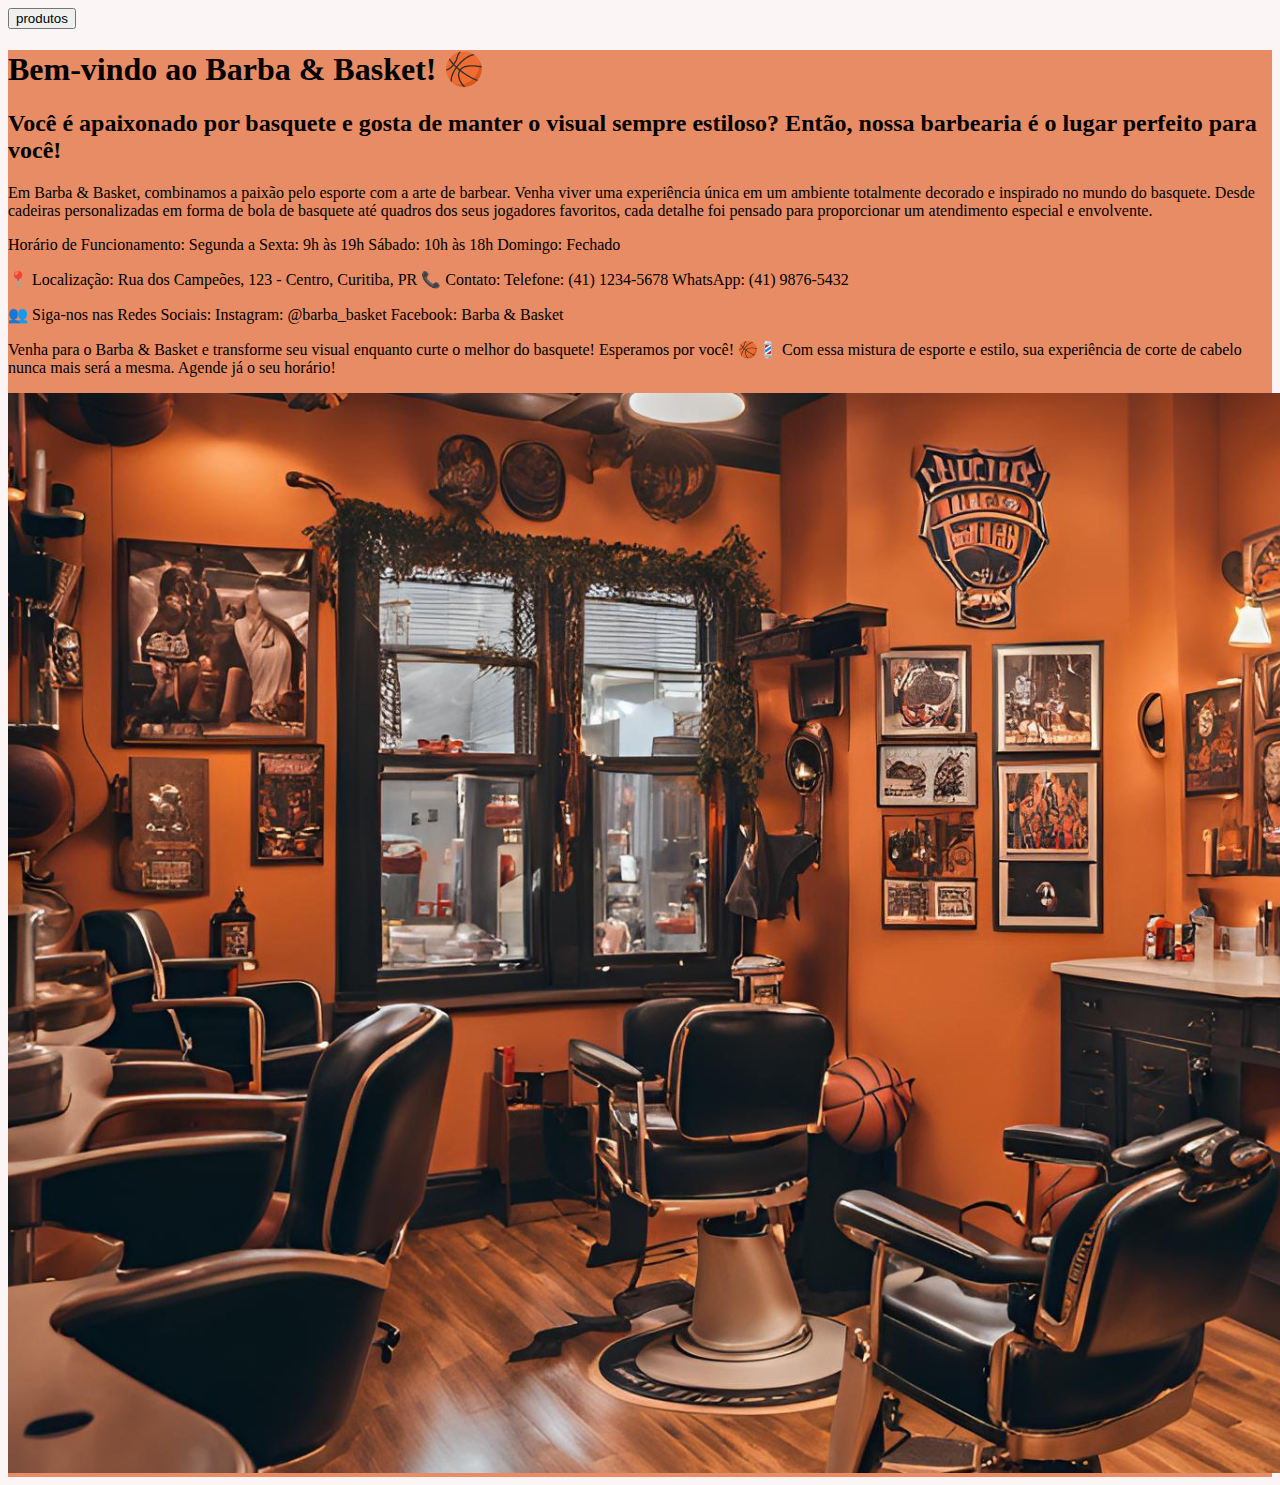
<file: index.html>
<!DOCTYPE html>
<html lang="pt-br">
    <head>
        <meta charset="UTf-8">
        <title>barbearia luiz</title>
        <link rel="stylesheet" href="style-home.css">
        <link rel="icon" href="luizao2.webp">
    </head>
    <body>
        <header>
                <a href="produtos.html"><button>produtos</button></a>
        </header>
        <main>
            <h1>Bem-vindo ao Barba & Basket! 🏀</h1>
            <h2>Você é apaixonado por basquete e gosta de manter o visual sempre estiloso? Então, nossa barbearia é o lugar perfeito para você!</h2>
            Em Barba & Basket, combinamos a paixão pelo esporte com a arte de barbear. Venha viver uma experiência única em um ambiente totalmente decorado e inspirado no mundo do basquete. Desde cadeiras personalizadas em forma de bola de basquete até quadros dos seus jogadores favoritos, cada detalhe foi pensado para proporcionar um atendimento especial e envolvente.
            </p>Horário de Funcionamento:
            Segunda a Sexta: 9h às 19h
            Sábado: 10h às 18h
            Domingo: Fechado</p>
            </p>📍 Localização: Rua dos Campeões, 123 - Centro, Curitiba, PR
            📞 Contato:
            Telefone: (41) 1234-5678
            WhatsApp: (41) 9876-5432</p>
            </p>👥 Siga-nos nas Redes Sociais:
            Instagram: @barba_basket
            Facebook: Barba & Basket</p>
            </p>Venha para o Barba & Basket e transforme seu visual enquanto curte o melhor do basquete! Esperamos por você! 🏀💈
            Com essa mistura de esporte e estilo, sua experiência de corte de cabelo nunca mais será a mesma. Agende já o seu horário!</p>

            <img id="banner" src="bannerpng.png">
        </main>
        <footer>
            
        </footer>
    </body>
</html>
</file>
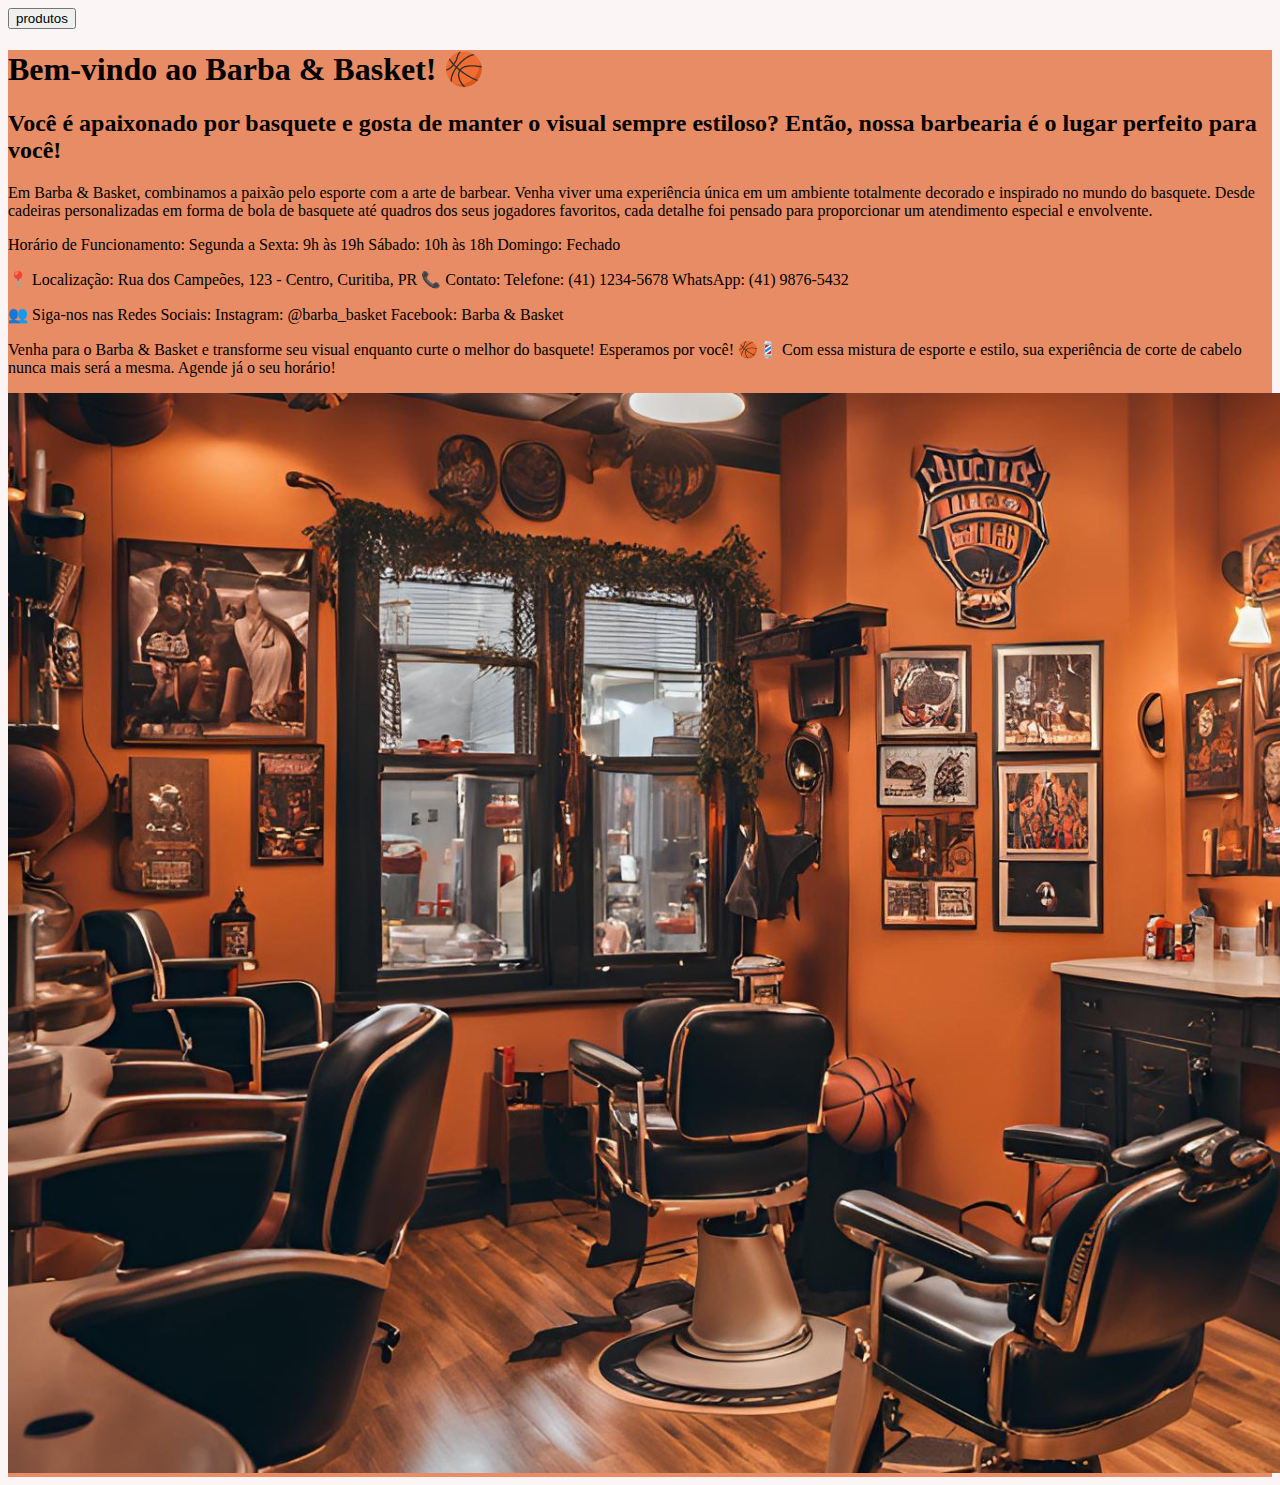
<file: luiz2/index.html>
<!DOCTYPE html>
<html lang="pt-br">
    <head>
        <meta charset="UTf-8">
        <title>barbearia luiz</title>
        <link rel="stylesheet" href="style.css">
        <link rel="icon" href="luizao2.webp">
    </head>
    <body>
        <header>
                <a href="produtos.html"><button>produtos</button></a>
        </header>
        <main>
            <h1>Bem-vindo ao Barba & Basket! 🏀</h1>
            <h2>Você é apaixonado por basquete e gosta de manter o visual sempre estiloso? Então, nossa barbearia é o lugar perfeito para você!</h2>
            Em Barba & Basket, combinamos a paixão pelo esporte com a arte de barbear. Venha viver uma experiência única em um ambiente totalmente decorado e inspirado no mundo do basquete. Desde cadeiras personalizadas em forma de bola de basquete até quadros dos seus jogadores favoritos, cada detalhe foi pensado para proporcionar um atendimento especial e envolvente.
            </p>Horário de Funcionamento:
            Segunda a Sexta: 9h às 19h
            Sábado: 10h às 18h
            Domingo: Fechado</p>
            </p>📍 Localização: Rua dos Campeões, 123 - Centro, Curitiba, PR
            📞 Contato:
            Telefone: (41) 1234-5678
            WhatsApp: (41) 9876-5432</p>
            </p>👥 Siga-nos nas Redes Sociais:
            Instagram: @barba_basket
            Facebook: Barba & Basket</p>
            </p>Venha para o Barba & Basket e transforme seu visual enquanto curte o melhor do basquete! Esperamos por você! 🏀💈
            Com essa mistura de esporte e estilo, sua experiência de corte de cabelo nunca mais será a mesma. Agende já o seu horário!</p>

            <img id="banner" src="bannerpng.png">
        </main>
        <footer>
            
        </footer>
    </body>
</html>
</file>
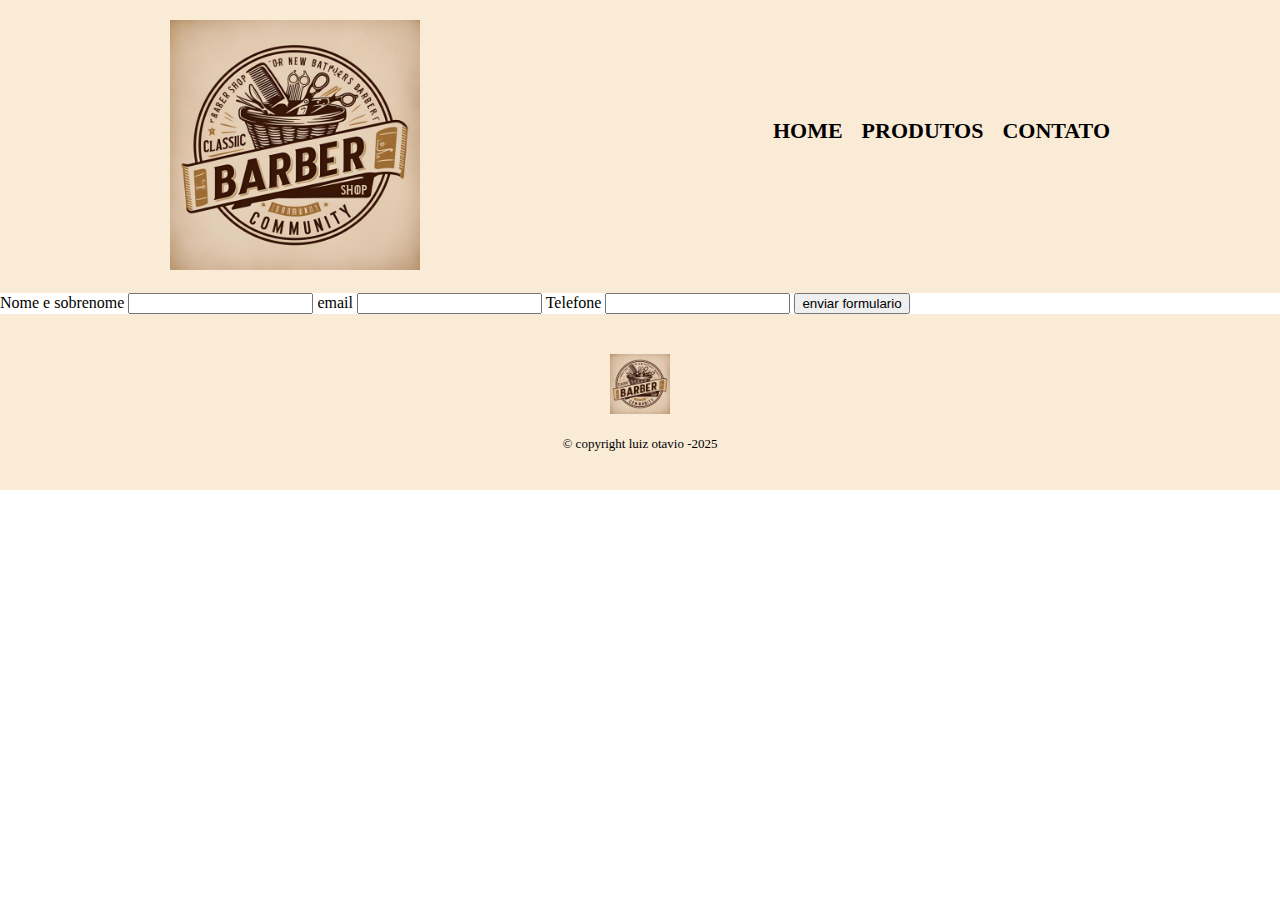
<file: contato.html>
<!DOCTYPE html>
<html lang="pt-br">
<head>
    <meta charset="UTF-8">
    <meta name="viewport" content="width=device-width, initial-scale=1.0">
    <title>produtos</title>
    <link rel="stylesheet" href="reset.css">
    <link rel="stylesheet" href="style.css">
</head>
<body>
    <header>
        <div class="caixa">
            <h1><img id="logo" src= "logo.png"></h1>


            <nav>
                <ul>
                    <li><a href="index.html">home</a></li>
                    <li><a href="produtos.html">produtos</a></li>
                    <li><a href="contato.html">Contato</a></li>
                </ul>
            </nav>
        </div>
    </header>
    <main>
        <form>
            <label for="nomesobrenome"> Nome e sobrenome</label>
            <input type="text" id="nomesobrenome">

            <label for="email">email</label>
            <input type="text" id="email">

            <label for="Telefone"> Telefone</label>
            <input type="text" id="Telefone">

            <input type="submit" value="enviar formulario">

        </form>


            
      </main>
    <footer>
        <img src="logo.png">
        <p class="copyright">&copy; copyright luiz otavio -2025</p>

    </footer>
</body>
</html>
</file>
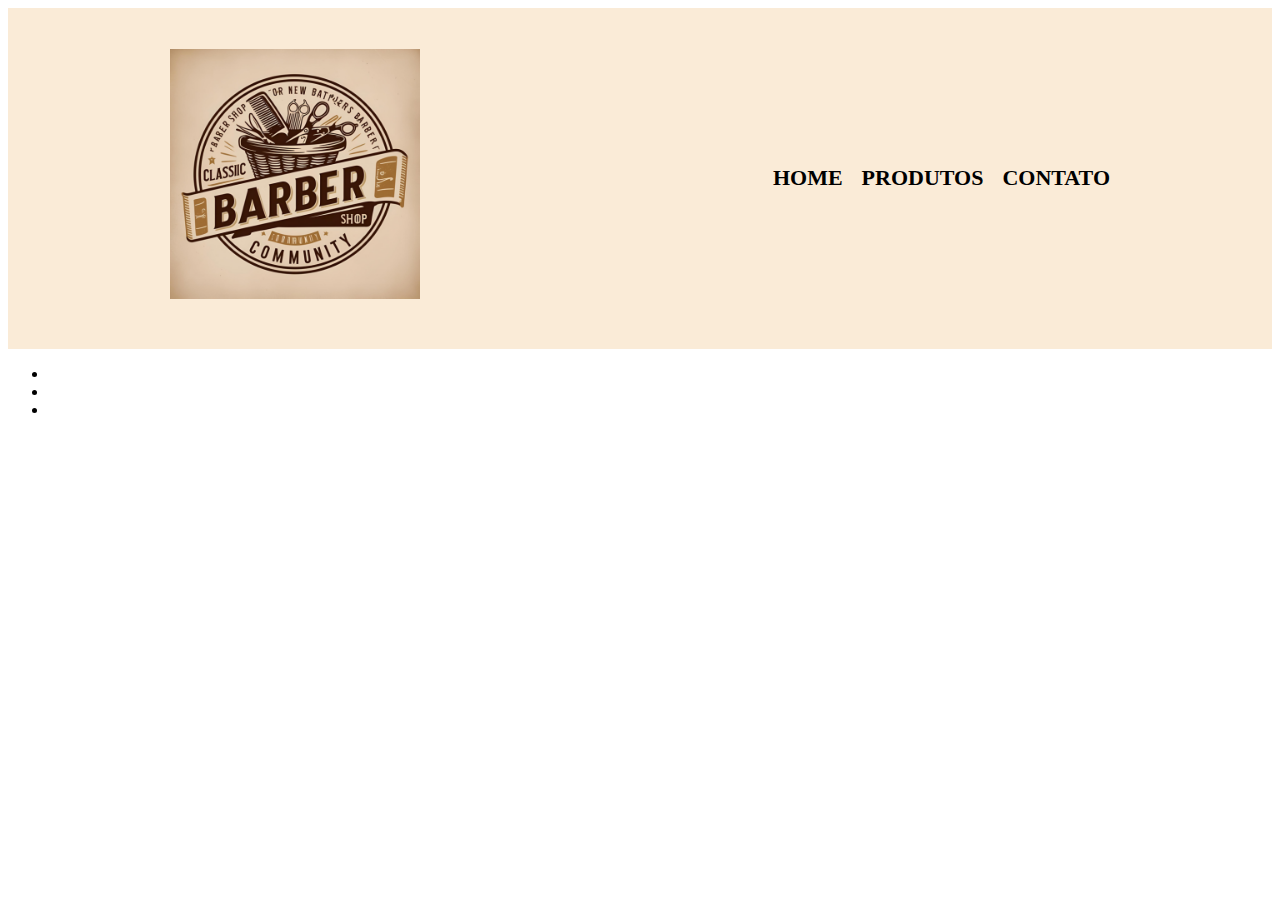
<file: produtos.html>
<!DOCTYPE html>
<html lang="pt-br">
<head>
    <meta charset="UTF-8">
    <meta name="viewport" content="width=device-width, initial-scale=1.0">
    <title>produtos</title>
    <link rel="stylesheet" href="produtos.css">
</head>
<body>
    <header>
        <div class="caixa">
            <h1><img id="logo" src= "logo.png"></h1>


            <nav>
                <ul>
                    <li><a href="index.html">home</a></li>
                    <li><a href="produtos.html">produtos</a></li>
                    <li><a href="####">Contato</a></li>
                </ul>
            </nav>
        </div>
    </header>
    <main>
        <ul class="produtos"> 
            <li>

            </li>
            <li>
                
            </li>
            <li>
                
            </li>

        </ul>
    </main>
</body>
</html>
</file>
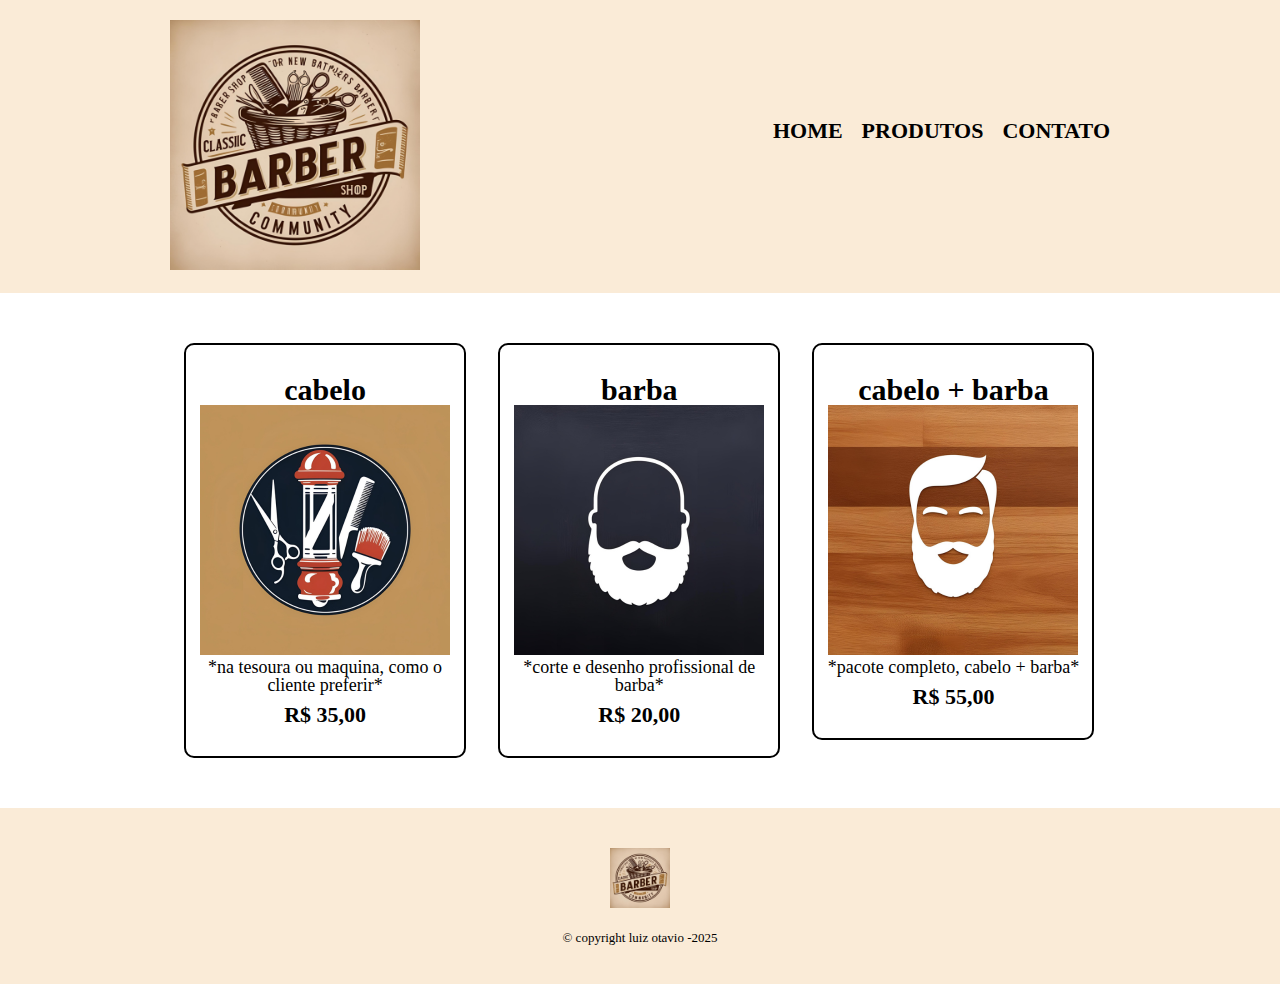
<file: luiz2/produtos.html>
<!DOCTYPE html>
<html lang="pt-br">
<head>
    <meta charset="UTF-8">
    <meta name="viewport" content="width=device-width, initial-scale=1.0">
    <title>produtos</title>
    <link rel="stylesheet" href="reset.css">
    <link rel="stylesheet" href="produtos.css">
</head>
<body>
    <header>
        <div class="caixa">
            <h1><img id="logo" src= "logo.png"></h1>


            <nav>
                <ul>
                    <li><a href="index.html">home</a></li>
                    <li><a href="produtos.html">produtos</a></li>
                    <li><a href="####">Contato</a></li>
                </ul>
            </nav>
        </div>
    </header>
    <main>
        <ul class="produtos"> 
            <li>
                <h2>cabelo</h2>
                <img src="cabelo.png">
                <p class="produto-descricao">*na tesoura ou maquina, como o cliente preferir*</p>
                <p class="produto-preco">R$ 35,00</p>
            </li>
            <li>
                <h2>barba</h2>
                <img src="barba.png">
                <p class="produto-descricao">*corte e desenho profissional de barba*</p>
                <p class="produto-preco">R$ 20,00</p>
            </li>
            <li>
                <h2>cabelo + barba</h2>
                <img src="barba+cabelo.png">
                <p class="produto-descricao">*pacote completo, cabelo + barba*</p>
                <p class="produto-preco">R$ 55,00</p>
            </li>
        </ul>
    </main>
    <footer>
        <img src="logo.png">
        <p class="copyright">&copy; copyright luiz otavio -2025</p>

    </footer>
</body>
</html>
</file>
<file: style-home.css>
main {
    background-color: rgba(218, 74, 12, 0.615);
}
body {
    background-color: rgb(252, 245, 245);
}
p {
    color: bisque;
}
#banner{
    
}
</file>
<file: luiz2/style.css>
main {
    background-color: rgba(218, 74, 12, 0.615);
}
body {
    background-color: rgb(252, 245, 245);
}
p {
    color: bisque;
}
#banner{
    
}
</file>
<file: style.css>
header{
    background-color: antiquewhite;
    padding: 20px;
}

nav li {
    display: inline;
    margin: 0 0 0 15px;
}
nav a {
    text-transform: uppercase;
    color: #000;
    font-weight: bold;
    font-weight: bold;
    font-size: 22px;
    text-decoration: none;
}
nav a:hover{
    color: rgb(10, 97, 237);
    text-decoration: underline;

}

#logo {
    width: 250px;
}

.caixa {
    position: relative;
    width: 940px;
    margin: 0 auto;
}

nav {
    position: absolute;
    top: 100px;
    right: 0;
}
.produtos {
    width: 940px;
    margin: 0 auto;
    padding: 50px 0;
}

.produtos li {
    display: inline-block;
    text-align: center;
    width: 30%;
    vertical-align: top;
     margin: 0 1.5%;
    padding: 30px 0;
    box-sizing: border-box;
    border: 2px solid #000;
    border-radius: 10px;
}

.produtos li:hover {
    border-color: rgb(151, 204, 215);

}
.produtos li:active {
    border-color: darkblue;

}

.produtos li:hover h2 {
    font-size: 34px;
    color: grey;

}
.produtos h2 {
    font-size: 30px;
    font-weight: bold;
}

.produto-descricao {
    font-size: 18px;
}

.produto-preco {
    font-size: 22px;
    font-weight: bold;
    margin-top: 10px;
}
footer {
    text-align: center;
    background-color: antiquewhite;
    padding: 40px;

}
footer img {
width: 60px;
}

.copyright {
    color: black;
    font-size: 13px;
    margin: 20px 0 0;
}
</file>
<file: produtos.css>
header{
    background-color: antiquewhite;
    padding: 20px;
}

nav li {
    display: inline;
    margin: 0 0 0 15px;
}
nav a {
    text-transform: uppercase;
    color: #000;
    font-weight: bold;
    font-weight: bold;
    font-size: 22px;
    text-decoration: none;
}


#logo {
    width: 250px;
}

.caixa {
    position: relative;
    width: 940px;
    margin: 0 auto;
}

nav {

    position: absolute;
    top: 100px;
    right: 0;
}
</file>
<file: luiz2/produtos.css>
header{
    background-color: antiquewhite;
    padding: 20px;
}

nav li {
    display: inline;
    margin: 0 0 0 15px;
}
nav a {
    text-transform: uppercase;
    color: #000;
    font-weight: bold;
    font-weight: bold;
    font-size: 22px;
    text-decoration: none;
}
nav a:hover{
    color: rgb(10, 97, 237);
    text-decoration: underline;

}

#logo {
    width: 250px;
}

.caixa {
    position: relative;
    width: 940px;
    margin: 0 auto;
}

nav {
    position: absolute;
    top: 100px;
    right: 0;
}
.produtos {
    width: 940px;
    margin: 0 auto;
    padding: 50px 0;
}

.produtos li {
    display: inline-block;
    text-align: center;
    width: 30%;
    vertical-align: top;
     margin: 0 1.5%;
    padding: 30px 0;
    box-sizing: border-box;
    border: 2px solid #000;
    border-radius: 10px;
}

.produtos li:hover {
    border-color: rgb(151, 204, 215);

}
.produtos li:active {
    border-color: darkblue;

}

.produtos li:hover h2 {
    font-size: 34px;
    color: grey;

}
.produtos h2 {
    font-size: 30px;
    font-weight: bold;
}

.produto-descricao {
    font-size: 18px;
}

.produto-preco {
    font-size: 22px;
    font-weight: bold;
    margin-top: 10px;
}
footer {
    text-align: center;
    background-color: antiquewhite;
    padding: 40px;

}
footer img {
width: 60px;
}

.copyright {
    color: black;
    font-size: 13px;
    margin: 20px 0 0;
}
</file>
